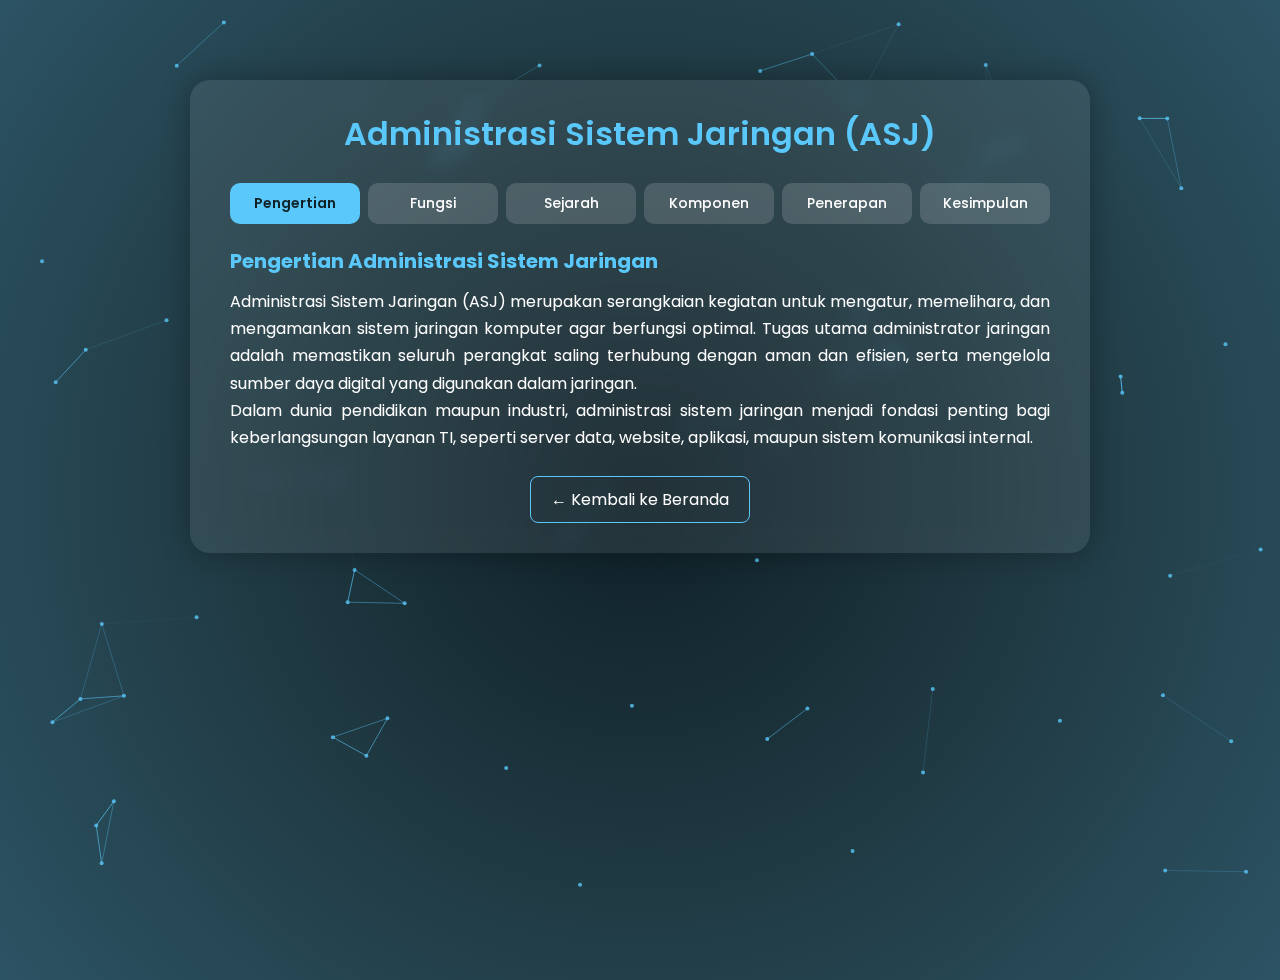
<file: asj.html>
<!DOCTYPE html>
<html lang="id">
<head>
  <meta charset="UTF-8" />
  <meta name="viewport" content="width=device-width, initial-scale=1.0" />
  <title>Administrasi Sistem Jaringan (ASJ)</title>
  <link href="https://fonts.googleapis.com/css2?family=Poppins:wght@400;600&display=swap" rel="stylesheet">
  <style>
    * {
      margin: 0; padding: 0; box-sizing: border-box;
      font-family: 'Poppins', sans-serif;
    }

    body {
      background: radial-gradient(circle at center, #0f2027, #203a43, #2c5364);
      color: #fff;
      overflow-x: hidden;
      position: relative;
      min-height: 100vh;
    }

    /* Background animasi jaringan */
    canvas {
      position: fixed;
      top: 0; left: 0;
      width: 100%; height: 100%;
      z-index: -1;
    }

    .section {
      max-width: 900px;
      margin: 80px auto;
      background: rgba(255,255,255,0.08);
      backdrop-filter: blur(10px);
      border-radius: 20px;
      padding: 30px 40px;
      box-shadow: 0 0 30px rgba(0,0,0,0.3);
      animation: fadeIn 1s ease;
    }

    h1 {
      text-align: center;
      font-weight: 600;
      margin-bottom: 25px;
      color: #5ac8fa;
    }

    .tabs {
      display: flex;
      justify-content: space-between;
      flex-wrap: wrap;
      gap: 8px;
      margin-bottom: 20px;
    }

    .tab {
      flex: 1;
      min-width: 120px;
      text-align: center;
      background: rgba(255,255,255,0.15);
      padding: 10px 5px;
      border-radius: 10px;
      cursor: pointer;
      transition: 0.3s;
      font-size: 14px;
      font-weight: 500;
    }

    .tab:hover {
      background: rgba(255,255,255,0.25);
      transform: scale(1.05);
    }

    .tab.active {
      background: #5ac8fa;
      color: #0f2027;
      font-weight: 600;
    }

    .tab-content {
      display: none;
      animation: fadeIn 0.7s ease;
      line-height: 1.7;
      text-align: justify;
      margin-top: 10px;
    }

    .tab-content h3 {
      color: #5ac8fa;
      margin-bottom: 10px;
      font-size: 20px;
    }

    .tab-content ul {
      list-style: disc;
      margin-left: 25px;
    }

    a.back {
      display: inline-block;
      margin-top: 25px;
      padding: 10px 20px;
      color: #fff;
      border: 1px solid #5ac8fa;
      border-radius: 8px;
      text-decoration: none;
      transition: 0.3s;
    }

    a.back:hover {
      background: #5ac8fa;
      color: #0f2027;
    }

    @keyframes fadeIn {
      from { opacity: 0; transform: translateY(10px); }
      to { opacity: 1; transform: translateY(0); }
    }
  </style>
</head>
<body>
  <canvas id="networkCanvas"></canvas>

  <div class="section">
    <h1>Administrasi Sistem Jaringan (ASJ)</h1>

    <div class="tabs">
      <div class="tab active" data-target="pengertian">Pengertian</div>
      <div class="tab" data-target="fungsi">Fungsi</div>
      <div class="tab" data-target="sejarah">Sejarah</div>
      <div class="tab" data-target="komponen">Komponen</div>
      <div class="tab" data-target="penerapan">Penerapan</div>
      <div class="tab" data-target="kesimpulan">Kesimpulan</div>
    </div>

    <div class="content">
      <div id="pengertian" class="tab-content" style="display:block;">
        <h3>Pengertian Administrasi Sistem Jaringan</h3>
        <p>
          Administrasi Sistem Jaringan (ASJ) merupakan serangkaian kegiatan untuk mengatur, memelihara, dan mengamankan sistem jaringan komputer agar berfungsi optimal. 
          Tugas utama administrator jaringan adalah memastikan seluruh perangkat saling terhubung dengan aman dan efisien, serta mengelola sumber daya digital yang digunakan dalam jaringan.
        </p>
        <p>
          Dalam dunia pendidikan maupun industri, administrasi sistem jaringan menjadi fondasi penting bagi keberlangsungan layanan TI, seperti server data, website, aplikasi, maupun sistem komunikasi internal.
        </p>
      </div>

      <div id="fungsi" class="tab-content">
        <h3>Fungsi Administrasi Sistem Jaringan</h3>
        <ul>
          <li>Mengelola kinerja jaringan agar stabil dan optimal.</li>
          <li>Mengatur hak akses pengguna sesuai kebijakan keamanan.</li>
          <li>Menangani permasalahan teknis seperti koneksi atau konfigurasi server.</li>
          <li>Menjaga sistem dari ancaman siber dan akses tidak sah.</li>
          <li>Memonitor aktivitas jaringan untuk deteksi dini gangguan.</li>
          <li>Membuat sistem cadangan data (backup) secara berkala.</li>
        </ul>
      </div>

      <div id="sejarah" class="tab-content">
        <h3>Sejarah Singkat</h3>
        <p>
          Konsep administrasi jaringan lahir pada era 1960-an bersamaan dengan munculnya ARPANET, cikal bakal internet. 
          Pengelolaan sistem kala itu masih manual, hingga kemudian pada tahun 1990-an, sistem operasi jaringan seperti UNIX, Linux, dan Windows Server memperkenalkan konsep multi-user dan keamanan berbasis hak akses.
        </p>
        <p>
          Seiring kemajuan teknologi, profesi administrator jaringan menjadi krusial untuk menjaga performa, kestabilan, dan keamanan infrastruktur digital organisasi.
        </p>
      </div>

      <div id="komponen" class="tab-content">
        <h3>Komponen Utama</h3>
        <ul>
          <li><b>Server:</b> Menyediakan layanan dan sumber daya jaringan.</li>
          <li><b>Client:</b> Perangkat pengguna yang mengakses server.</li>
          <li><b>Perangkat Jaringan:</b> Router, switch, dan access point.</li>
          <li><b>Sistem Operasi Jaringan:</b> Windows Server, Linux, macOS Server.</li>
          <li><b>Administrator:</b> Pengelola dan pengaman jaringan.</li>
        </ul>
      </div>

      <div id="penerapan" class="tab-content">
        <h3>Penerapan ASJ</h3>
        <p>
          Administrasi jaringan diterapkan di berbagai bidang: sekolah, kantor, hingga pusat data. 
          Administrator bertugas mengatur koneksi antarperangkat, memantau keamanan, serta memastikan layanan seperti e-learning, website, dan database dapat berjalan lancar.
        </p>
      </div>

      <div id="kesimpulan" class="tab-content">
        <h3>Kesimpulan</h3>
        <p>
          Administrasi Sistem Jaringan adalah pilar utama dalam dunia teknologi informasi. 
          Tanpa administrasi yang baik, sistem dapat mengalami gangguan, kebocoran data, atau bahkan berhenti beroperasi. 
          Oleh karena itu, keahlian dalam bidang ini sangat dibutuhkan untuk mendukung keberlanjutan sistem jaringan yang handal dan aman.
        </p>
      </div>
    </div>

    <div style="text-align:center;">
      <a href="index.html" class="back">← Kembali ke Beranda</a>
    </div>
  </div>

  <script>
    // Tab navigation
    const tabs = document.querySelectorAll('.tab');
    const contents = document.querySelectorAll('.tab-content');
    tabs.forEach(tab => {
      tab.addEventListener('click', () => {
        tabs.forEach(t => t.classList.remove('active'));
        tab.classList.add('active');
        contents.forEach(c => c.style.display = 'none');
        document.getElementById(tab.dataset.target).style.display = 'block';
        window.scrollTo({ top: 0, behavior: 'smooth' });
      });
    });

    // Animasi jaringan
    const canvas = document.getElementById('networkCanvas');
    const ctx = canvas.getContext('2d');
    let w, h, particles;
    function init() {
      w = canvas.width = window.innerWidth;
      h = canvas.height = window.innerHeight;
      particles = Array.from({ length: 70 }, () => ({
        x: Math.random() * w,
        y: Math.random() * h,
        vx: (Math.random() - 0.5) * 0.7,
        vy: (Math.random() - 0.5) * 0.7
      }));
    }
    function draw() {
      ctx.clearRect(0, 0, w, h);
      ctx.fillStyle = 'rgba(90,200,250,0.8)';
      for (let p of particles) {
        ctx.beginPath();
        ctx.arc(p.x, p.y, 2, 0, Math.PI * 2);
        ctx.fill();
      }
      for (let i = 0; i < particles.length; i++) {
        for (let j = i + 1; j < particles.length; j++) {
          const dx = particles[i].x - particles[j].x;
          const dy = particles[i].y - particles[j].y;
          const dist = Math.sqrt(dx * dx + dy * dy);
          if (dist < 100) {
            ctx.strokeStyle = 'rgba(90,200,250,' + (1 - dist / 100) + ')';
            ctx.beginPath();
            ctx.moveTo(particles[i].x, particles[i].y);
            ctx.lineTo(particles[j].x, particles[j].y);
            ctx.stroke();
          }
        }
      }
      for (let p of particles) {
        p.x += p.vx;
        p.y += p.vy;
        if (p.x < 0 || p.x > w) p.vx *= -1;
        if (p.y < 0 || p.y > h) p.vy *= -1;
      }
      requestAnimationFrame(draw);
    }
    window.addEventListener('resize', init);
    init();
    draw();
  </script>
</body>
</html>
</file>
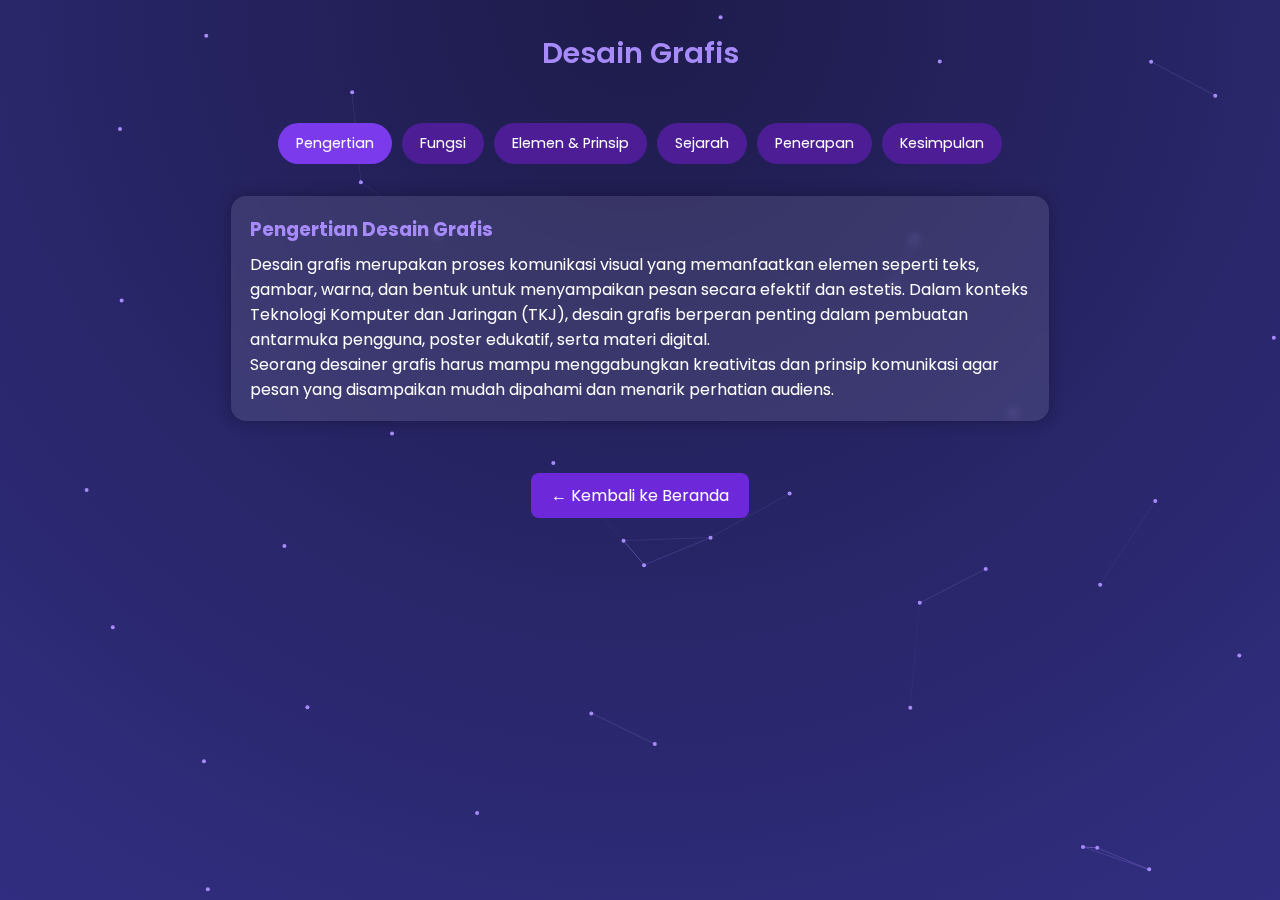
<file: desain-grafis.html>
<!DOCTYPE html>
<html lang="id">
<head>
  <meta charset="UTF-8">
  <meta name="viewport" content="width=device-width, initial-scale=1.0">
  <title>Desain Grafis - CyberClass TKJ</title>
  <link href="https://fonts.googleapis.com/css2?family=Poppins:wght@400;600&display=swap" rel="stylesheet">
  <style>
    * { margin:0; padding:0; box-sizing:border-box; font-family:'Poppins', sans-serif; }
    body {
      background: radial-gradient(circle at top, #1e1b4b, #312e81);
      color: #fff;
      min-height: 100vh;
      overflow-y: auto;
    }
    header { text-align:center; padding:2rem 1rem; }
    header h1 { font-size:1.8rem; color:#a78bfa; font-weight:600; }
    .tabs {
      display:flex; flex-wrap:wrap; justify-content:center; gap:10px; margin:1rem 0;
    }
    .tab {
      background:#4c1d95; padding:10px 18px; border-radius:30px; cursor:pointer;
      transition:0.3s; font-size:0.9rem;
    }
    .tab:hover, .tab.active { background:#7c3aed; }
    .content { max-width:850px; margin:1rem auto; padding:1rem; }
    .card {
      background:rgba(255,255,255,0.1); padding:1.2rem; border-radius:15px;
      box-shadow:0 0 15px rgba(0,0,0,0.3); margin-bottom:1.2rem;
      animation:fadeIn 0.6s ease; backdrop-filter:blur(5px);
    }
    h3 { color:#a78bfa; margin-bottom:0.5rem; }
    ul { padding-left:1.2rem; }
    a.back {
      display:inline-block; background:#6d28d9; padding:10px 20px;
      border-radius:8px; color:#fff; text-decoration:none;
      margin:2rem auto; text-align:center;
    }
    a.back:hover { background:#5b21b6; }
    @keyframes fadeIn {
      from { opacity:0; transform:translateY(10px); }
      to { opacity:1; transform:translateY(0); }
    }
    canvas#networkCanvas {
      position:fixed; top:0; left:0; width:100%; height:100%; z-index:-1;
    }
  </style>
</head>
<body>
  <canvas id="networkCanvas"></canvas>

  <header>
    <h1>Desain Grafis</h1>
  </header>

  <div class="tabs">
    <div class="tab active" data-target="pengertian">Pengertian</div>
    <div class="tab" data-target="fungsi">Fungsi</div>
    <div class="tab" data-target="elemen">Elemen & Prinsip</div>
    <div class="tab" data-target="sejarah">Sejarah</div>
    <div class="tab" data-target="penerapan">Penerapan</div>
    <div class="tab" data-target="kesimpulan">Kesimpulan</div>
  </div>

  <div class="content">
    <div id="pengertian" class="tab-content card" style="display:block;">
      <h3>Pengertian Desain Grafis</h3>
      <p>
        Desain grafis merupakan proses komunikasi visual yang memanfaatkan elemen seperti teks, gambar, warna, dan bentuk untuk menyampaikan pesan secara efektif dan estetis. Dalam konteks Teknologi Komputer dan Jaringan (TKJ), desain grafis berperan penting dalam pembuatan antarmuka pengguna, poster edukatif, serta materi digital.
      </p>
      <p>
        Seorang desainer grafis harus mampu menggabungkan kreativitas dan prinsip komunikasi agar pesan yang disampaikan mudah dipahami dan menarik perhatian audiens.
      </p>
    </div>

    <div id="fungsi" class="tab-content card" style="display:none;">
      <h3>Fungsi Desain Grafis</h3>
      <ul>
        <li>Meningkatkan daya tarik visual suatu produk, aplikasi, atau media informasi.</li>
        <li>Menyampaikan pesan dan informasi dengan cara yang mudah diingat.</li>
        <li>Membangun identitas visual, seperti logo dan branding institusi.</li>
        <li>Mempermudah pemahaman pengguna melalui visualisasi yang jelas dan terarah.</li>
        <li>Mendukung pembuatan konten digital untuk media sosial, promosi, dan pembelajaran.</li>
      </ul>
    </div>

    <div id="elemen" class="tab-content card" style="display:none;">
      <h3>Elemen dan Prinsip Desain Grafis</h3>
      <p><b>Elemen Desain:</b></p>
      <ul>
        <li><b>Garis:</b> Menentukan arah dan membentuk struktur visual.</li>
        <li><b>Bentuk:</b> Menciptakan identitas dari suatu objek atau komposisi.</li>
        <li><b>Warna:</b> Memberikan suasana, emosi, dan penekanan pesan.</li>
        <li><b>Tekstur:</b> Menambah kesan kedalaman atau realistis pada desain.</li>
        <li><b>Ruang:</b> Menentukan keseimbangan dan keteraturan antar elemen.</li>
      </ul>
      <p><b>Prinsip Desain:</b></p>
      <ul>
        <li><b>Keseimbangan:</b> Distribusi visual yang proporsional antara elemen.</li>
        <li><b>Kontras:</b> Menonjolkan perbedaan agar elemen penting terlihat jelas.</li>
        <li><b>Kesatuan:</b> Semua elemen harus saling mendukung untuk tujuan yang sama.</li>
        <li><b>Proporsi:</b> Perbandingan ukuran antar elemen agar visual harmonis.</li>
        <li><b>Ritme:</b> Pola berulang yang menciptakan aliran visual.</li>
      </ul>
    </div>

    <div id="sejarah" class="tab-content card" style="display:none;">
      <h3>Sejarah Desain Grafis</h3>
      <p>
        Desain grafis telah ada sejak manusia pertama kali menggunakan simbol dan gambar sebagai alat komunikasi. Dalam era modern, perkembangan desain grafis dimulai sejak ditemukannya mesin cetak oleh Johannes Gutenberg pada abad ke-15, yang memungkinkan penyebaran informasi visual secara luas.
      </p>
      <p>
        Memasuki abad ke-20, desain grafis berkembang pesat dengan munculnya teknologi komputer dan perangkat lunak seperti Adobe Illustrator, Photoshop, dan CorelDRAW. Kini, desain grafis menjadi bidang multidisiplin yang menggabungkan seni, psikologi, dan teknologi digital.
      </p>
    </div>

    <div id="penerapan" class="tab-content card" style="display:none;">
      <h3>Penerapan Desain Grafis dalam Dunia TKJ</h3>
      <p>
        Dalam jurusan TKJ, desain grafis digunakan untuk mendukung visualisasi sistem jaringan, pembuatan antarmuka aplikasi, serta media pembelajaran digital. Misalnya, dalam perancangan dashboard server, layout web edukasi, dan infografis topologi jaringan.
      </p>
      <p>
        Kemampuan desain grafis juga penting untuk membuat presentasi profesional, laporan proyek, dan identitas visual seperti logo kelas atau organisasi.
      </p>
    </div>

    <div id="kesimpulan" class="tab-content card" style="display:none;">
      <h3>Kesimpulan</h3>
      <p>
        Desain grafis merupakan bagian penting dalam dunia teknologi modern, termasuk bidang jaringan komputer. Dengan menguasai prinsip dasar dan penerapannya, seseorang dapat menciptakan karya visual yang fungsional, informatif, dan estetis.
      </p>
    </div>

    <div style="text-align:center;">
      <a href="index.html" class="back">← Kembali ke Beranda</a>
    </div>
  </div>

  <script>
    // Tab control
    const tabs = document.querySelectorAll(".tab");
    const contents = document.querySelectorAll(".tab-content");
    tabs.forEach(tab => {
      tab.addEventListener("click", () => {
        tabs.forEach(t => t.classList.remove("active"));
        tab.classList.add("active");
        contents.forEach(c => c.style.display = "none");
        document.getElementById(tab.dataset.target).style.display = "block";
        window.scrollTo({ top: 0, behavior: 'smooth' });
      });
    });

    // Network Animation
    const canvas = document.getElementById("networkCanvas");
    const ctx = canvas.getContext("2d");
    let width, height, nodes;

    function resize() {
      width = canvas.width = window.innerWidth;
      height = canvas.height = window.innerHeight;
      nodes = Array.from({ length: 40 }, () => ({
        x: Math.random() * width,
        y: Math.random() * height,
        vx: (Math.random() - 0.5) * 0.6,
        vy: (Math.random() - 0.5) * 0.6
      }));
    }

    function draw() {
      ctx.clearRect(0, 0, width, height);
      for (let i = 0; i < nodes.length; i++) {
        const n = nodes[i];
        n.x += n.vx;
        n.y += n.vy;
        if (n.x < 0 || n.x > width) n.vx *= -1;
        if (n.y < 0 || n.y > height) n.vy *= -1;

        ctx.beginPath();
        ctx.arc(n.x, n.y, 2, 0, Math.PI * 2);
        ctx.fillStyle = "#a78bfa";
        ctx.fill();

        for (let j = i + 1; j < nodes.length; j++) {
          const m = nodes[j];
          const dx = n.x - m.x;
          const dy = n.y - m.y;
          const dist = Math.sqrt(dx * dx + dy * dy);
          if (dist < 120) {
            ctx.strokeStyle = `rgba(167,139,250,${1 - dist / 120})`;
            ctx.lineWidth = 0.5;
            ctx.beginPath();
            ctx.moveTo(n.x, n.y);
            ctx.lineTo(m.x, m.y);
            ctx.stroke();
          }
        }
      }
      requestAnimationFrame(draw);
    }

    window.addEventListener("resize", resize);
    resize();
    draw();
  </script>
</body>
</html>
</file>
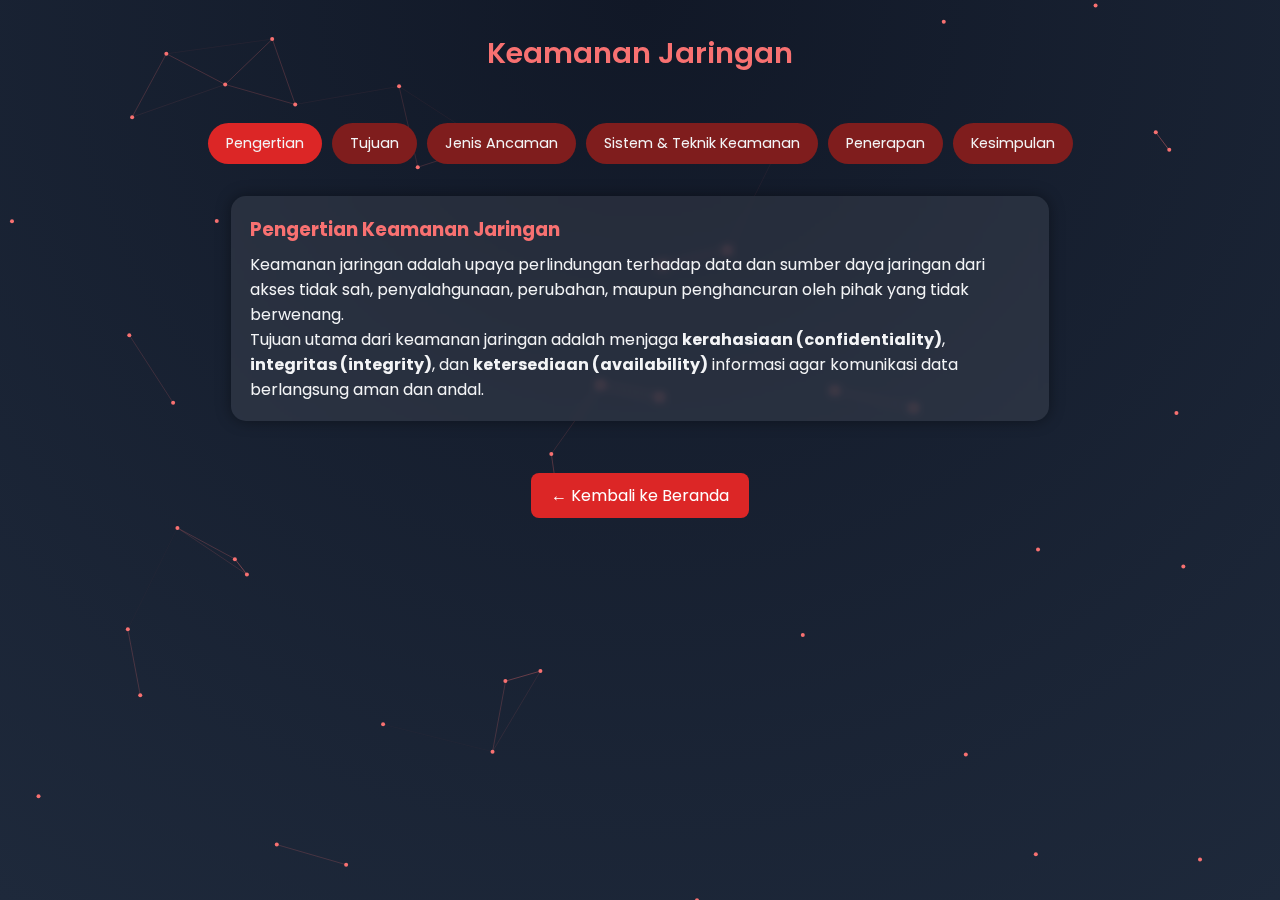
<file: keamanan -jaringan.html>
<!DOCTYPE html>
<html lang="id">
<head>
  <meta charset="UTF-8" />
  <meta name="viewport" content="width=device-width, initial-scale=1.0" />
  <title>Keamanan Jaringan - CyberClass TKJ</title>
  <link href="https://fonts.googleapis.com/css2?family=Poppins:wght@400;600&display=swap" rel="stylesheet" />
  <style>
    * { margin:0; padding:0; box-sizing:border-box; font-family:'Poppins',sans-serif; }
    body {
      background: radial-gradient(circle at top, #111827, #1e293b);
      color:#f3f4f6;
      min-height:100vh;
      overflow-y:auto;
    }
    header { text-align:center; padding:2rem 1rem; }
    header h1 { font-size:1.8rem; color:#f87171; font-weight:600; }
    .tabs {
      display:flex; flex-wrap:wrap; justify-content:center; gap:10px; margin:1rem 0;
    }
    .tab {
      background:#7f1d1d; padding:10px 18px; border-radius:30px;
      cursor:pointer; transition:0.3s; font-size:0.9rem;
    }
    .tab:hover, .tab.active { background:#dc2626; }
    .content { max-width:850px; margin:1rem auto; padding:1rem; }
    .card {
      background:rgba(255,255,255,0.08);
      padding:1.2rem; border-radius:15px;
      box-shadow:0 0 15px rgba(0,0,0,0.4);
      margin-bottom:1.2rem;
      animation:fadeIn 0.6s ease;
      backdrop-filter:blur(5px);
    }
    h3 { color:#f87171; margin-bottom:0.5rem; }
    ul { padding-left:1.2rem; }
    a.back {
      display:inline-block; background:#dc2626;
      padding:10px 20px; border-radius:8px; color:#fff;
      text-decoration:none; margin:2rem auto; text-align:center;
    }
    a.back:hover { background:#b91c1c; }
    @keyframes fadeIn {
      from{opacity:0;transform:translateY(10px);}
      to{opacity:1;transform:translateY(0);}
    }
    canvas#networkCanvas {
      position:fixed; top:0; left:0; width:100%; height:100%; z-index:-1;
    }
  </style>
</head>
<body>
  <canvas id="networkCanvas"></canvas>

  <header>
    <h1>Keamanan Jaringan</h1>
  </header>

  <div class="tabs">
    <div class="tab active" data-target="pengertian">Pengertian</div>
    <div class="tab" data-target="tujuan">Tujuan</div>
    <div class="tab" data-target="ancaman">Jenis Ancaman</div>
    <div class="tab" data-target="sistem">Sistem & Teknik Keamanan</div>
    <div class="tab" data-target="penerapan">Penerapan</div>
    <div class="tab" data-target="kesimpulan">Kesimpulan</div>
  </div>

  <div class="content">
    <div id="pengertian" class="tab-content card" style="display:block;">
      <h3>Pengertian Keamanan Jaringan</h3>
      <p>
        Keamanan jaringan adalah upaya perlindungan terhadap data dan sumber daya jaringan dari akses tidak sah, penyalahgunaan, perubahan, maupun penghancuran oleh pihak yang tidak berwenang.
      </p>
      <p>
        Tujuan utama dari keamanan jaringan adalah menjaga <b>kerahasiaan (confidentiality)</b>, <b>integritas (integrity)</b>, dan <b>ketersediaan (availability)</b> informasi agar komunikasi data berlangsung aman dan andal.
      </p>
    </div>

    <div id="tujuan" class="tab-content card" style="display:none;">
      <h3>Tujuan Keamanan Jaringan</h3>
      <ul>
        <li>Melindungi data dan sistem dari akses ilegal atau peretasan.</li>
        <li>Menjaga keaslian dan keutuhan informasi selama proses transmisi.</li>
        <li>Menjamin layanan jaringan tetap tersedia bagi pengguna yang berhak.</li>
        <li>Mencegah kerugian finansial dan reputasi akibat serangan siber.</li>
        <li>Menjaga kepercayaan pengguna terhadap sistem jaringan yang digunakan.</li>
      </ul>
    </div>

    <div id="ancaman" class="tab-content card" style="display:none;">
      <h3>Jenis-Jenis Ancaman Jaringan</h3>
      <ul>
        <li><b>Malware:</b> Perangkat lunak berbahaya seperti virus, worm, dan trojan yang merusak sistem.</li>
        <li><b>Phishing:</b> Upaya untuk mencuri data sensitif dengan menyamar sebagai pihak terpercaya.</li>
        <li><b>DoS/DDoS:</b> Serangan yang membanjiri server agar tidak bisa diakses.</li>
        <li><b>Man-in-the-Middle (MitM):</b> Penyusupan yang memantau atau mengubah komunikasi antar pihak.</li>
        <li><b>Social Engineering:</b> Manipulasi psikologis untuk mendapatkan akses ilegal ke sistem.</li>
      </ul>
    </div>

    <div id="sistem" class="tab-content card" style="display:none;">
      <h3>Sistem dan Teknik Keamanan Jaringan</h3>
      <ul>
        <li><b>Firewall:</b> Sistem yang memantau dan mengontrol lalu lintas jaringan berdasarkan kebijakan keamanan.</li>
        <li><b>Antivirus dan Antimalware:</b> Melindungi perangkat dari perangkat lunak berbahaya.</li>
        <li><b>Enkripsi:</b> Teknik mengubah data menjadi bentuk tidak terbaca untuk menjaga kerahasiaannya.</li>
        <li><b>VPN (Virtual Private Network):</b> Mengamankan komunikasi data dengan membuat jalur terenkripsi.</li>
        <li><b>IDS/IPS (Intrusion Detection/Prevention System):</b> Mendeteksi dan mencegah upaya penyusupan.</li>
        <li><b>Authentication dan Access Control:</b> Menentukan siapa yang boleh mengakses sumber daya tertentu.</li>
      </ul>
    </div>

    <div id="penerapan" class="tab-content card" style="display:none;">
      <h3>Penerapan Keamanan Jaringan di Dunia TKJ</h3>
      <p>
        Dalam pembelajaran TKJ, keamanan jaringan menjadi aspek penting dalam konfigurasi server, manajemen user, dan penerapan sistem keamanan. Siswa diajarkan untuk menggunakan firewall, mengenali ancaman siber, serta menerapkan protokol keamanan.
      </p>
      <p>
        Di dunia industri, keamanan jaringan diterapkan dalam sistem data center, perkantoran, dan lembaga pemerintahan untuk melindungi data rahasia dan mencegah kebocoran informasi.
      </p>
    </div>

    <div id="kesimpulan" class="tab-content card" style="display:none;">
      <h3>Kesimpulan</h3>
      <p>
        Keamanan jaringan merupakan bagian krusial dalam dunia teknologi informasi. Dengan memahami berbagai ancaman dan teknik perlindungan, profesional TKJ mampu membangun jaringan yang kuat, aman, dan terpercaya.
      </p>
    </div>

    <div style="text-align:center;">
      <a href="index.html" class="back">← Kembali ke Beranda</a>
    </div>
  </div>

  <script>
    // Tab controller
    const tabs = document.querySelectorAll(".tab");
    const contents = document.querySelectorAll(".tab-content");
    tabs.forEach(tab => {
      tab.addEventListener("click", () => {
        tabs.forEach(t => t.classList.remove("active"));
        tab.classList.add("active");
        contents.forEach(c => c.style.display = "none");
        document.getElementById(tab.dataset.target).style.display = "block";
        window.scrollTo({ top: 0, behavior: 'smooth' });
      });
    });

    // Background animation
    const canvas = document.getElementById("networkCanvas");
    const ctx = canvas.getContext("2d");
    let width, height, nodes;

    function resize() {
      width = canvas.width = window.innerWidth;
      height = canvas.height = window.innerHeight;
      nodes = Array.from({ length: 45 }, () => ({
        x: Math.random() * width,
        y: Math.random() * height,
        vx: (Math.random() - 0.5) * 0.5,
        vy: (Math.random() - 0.5) * 0.5
      }));
    }

    function draw() {
      ctx.clearRect(0, 0, width, height);
      for (let i = 0; i < nodes.length; i++) {
        const n = nodes[i];
        n.x += n.vx; n.y += n.vy;
        if (n.x < 0 || n.x > width) n.vx *= -1;
        if (n.y < 0 || n.y > height) n.vy *= -1;

        ctx.beginPath();
        ctx.arc(n.x, n.y, 2, 0, Math.PI * 2);
        ctx.fillStyle = "#f87171";
        ctx.fill();

        for (let j = i + 1; j < nodes.length; j++) {
          const m = nodes[j];
          const dx = n.x - m.x;
          const dy = n.y - m.y;
          const dist = Math.sqrt(dx * dx + dy * dy);
          if (dist < 120) {
            ctx.strokeStyle = `rgba(248,113,113,${1 - dist / 120})`;
            ctx.lineWidth = 0.5;
            ctx.beginPath();
            ctx.moveTo(n.x, n.y);
            ctx.lineTo(m.x, m.y);
            ctx.stroke();
          }
        }
      }
      requestAnimationFrame(draw);
    }

    window.addEventListener("resize", resize);
    resize();
    draw();
  </script>
</body>
</html>
</file>
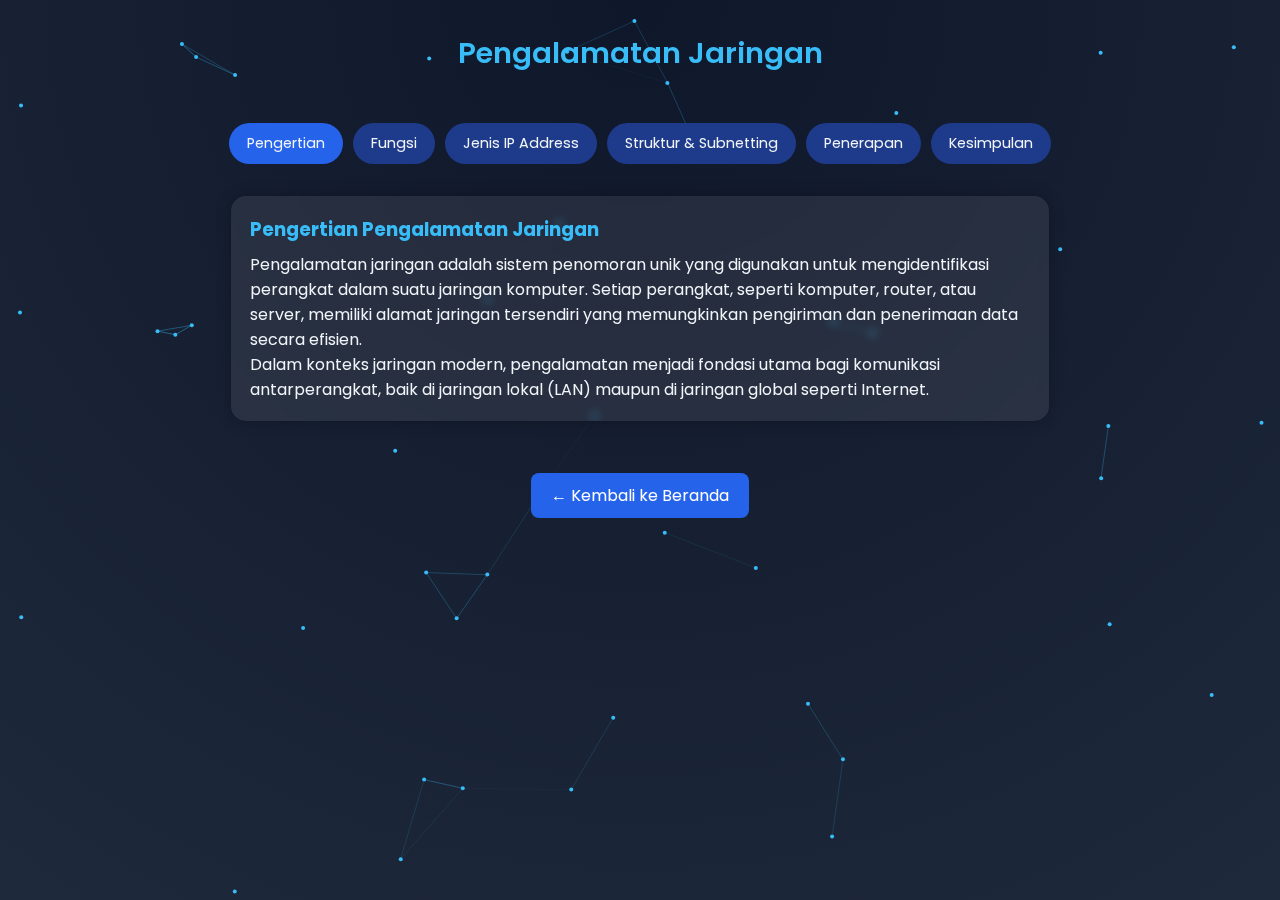
<file: pengalamatan_jaringan.html>
<!DOCTYPE html>
<html lang="id">
<head>
  <meta charset="UTF-8" />
  <meta name="viewport" content="width=device-width, initial-scale=1.0" />
  <title>Pengalamatan Jaringan - CyberClass TKJ</title>
  <link href="https://fonts.googleapis.com/css2?family=Poppins:wght@400;600&display=swap" rel="stylesheet" />
  <style>
    * { margin:0; padding:0; box-sizing:border-box; font-family:'Poppins',sans-serif; }
    body {
      background: radial-gradient(circle at top, #0f172a, #1e293b);
      color:#f1f5f9;
      min-height:100vh;
      overflow-y:auto;
    }
    header { text-align:center; padding:2rem 1rem; }
    header h1 { font-size:1.8rem; color:#38bdf8; font-weight:600; }
    .tabs {
      display:flex; flex-wrap:wrap; justify-content:center; gap:10px; margin:1rem 0;
    }
    .tab {
      background:#1e3a8a; padding:10px 18px; border-radius:30px;
      cursor:pointer; transition:0.3s; font-size:0.9rem;
    }
    .tab:hover, .tab.active { background:#2563eb; }
    .content { max-width:850px; margin:1rem auto; padding:1rem; }
    .card {
      background:rgba(255,255,255,0.08);
      padding:1.2rem; border-radius:15px;
      box-shadow:0 0 15px rgba(0,0,0,0.3);
      margin-bottom:1.2rem;
      animation:fadeIn 0.6s ease;
      backdrop-filter:blur(5px);
    }
    h3 { color:#38bdf8; margin-bottom:0.5rem; }
    ul { padding-left:1.2rem; }
    a.back {
      display:inline-block; background:#2563eb;
      padding:10px 20px; border-radius:8px; color:#fff;
      text-decoration:none; margin:2rem auto; text-align:center;
    }
    a.back:hover { background:#1e40af; }
    @keyframes fadeIn {
      from{opacity:0;transform:translateY(10px);}
      to{opacity:1;transform:translateY(0);}
    }
    canvas#networkCanvas {
      position:fixed; top:0; left:0; width:100%; height:100%; z-index:-1;
    }
  </style>
</head>
<body>
  <canvas id="networkCanvas"></canvas>

  <header>
    <h1>Pengalamatan Jaringan</h1>
  </header>

  <div class="tabs">
    <div class="tab active" data-target="pengertian">Pengertian</div>
    <div class="tab" data-target="fungsi">Fungsi</div>
    <div class="tab" data-target="jenis">Jenis IP Address</div>
    <div class="tab" data-target="struktur">Struktur & Subnetting</div>
    <div class="tab" data-target="penerapan">Penerapan</div>
    <div class="tab" data-target="kesimpulan">Kesimpulan</div>
  </div>

  <div class="content">
    <div id="pengertian" class="tab-content card" style="display:block;">
      <h3>Pengertian Pengalamatan Jaringan</h3>
      <p>
        Pengalamatan jaringan adalah sistem penomoran unik yang digunakan untuk mengidentifikasi perangkat dalam suatu jaringan komputer. Setiap perangkat, seperti komputer, router, atau server, memiliki alamat jaringan tersendiri yang memungkinkan pengiriman dan penerimaan data secara efisien.
      </p>
      <p>
        Dalam konteks jaringan modern, pengalamatan menjadi fondasi utama bagi komunikasi antarperangkat, baik di jaringan lokal (LAN) maupun di jaringan global seperti Internet.
      </p>
    </div>

    <div id="fungsi" class="tab-content card" style="display:none;">
      <h3>Fungsi Pengalamatan Jaringan</h3>
      <ul>
        <li>Mengidentifikasi perangkat di dalam jaringan agar dapat saling berkomunikasi.</li>
        <li>Menentukan jalur pengiriman data antar node jaringan.</li>
        <li>Memudahkan pengelolaan jaringan seperti routing dan segmentasi.</li>
        <li>Menjamin keamanan dan efisiensi dalam transfer informasi.</li>
      </ul>
    </div>

    <div id="jenis" class="tab-content card" style="display:none;">
      <h3>Jenis-Jenis IP Address</h3>
      <p><b>1. IPv4 (Internet Protocol version 4)</b></p>
      <p>
        IPv4 merupakan versi alamat IP paling banyak digunakan, terdiri dari 32 bit dan ditulis dalam empat oktet (contoh: 192.168.1.1). IPv4 memiliki sekitar 4 miliar kombinasi alamat, namun kini mulai terbatas karena pertumbuhan jumlah perangkat.
      </p>
      <p><b>2. IPv6 (Internet Protocol version 6)</b></p>
      <p>
        IPv6 adalah versi terbaru dengan panjang 128 bit yang mampu menghasilkan lebih dari 3,4×10³⁸ kombinasi alamat. Format penulisannya menggunakan heksadesimal, misalnya <i>2001:0db8:85a3:0000:0000:8a2e:0370:7334</i>. IPv6 juga menyediakan keamanan dan efisiensi routing yang lebih baik.
      </p>
      <p><b>3. IP Publik dan IP Privat</b></p>
      <ul>
        <li><b>IP Publik:</b> Digunakan untuk mengidentifikasi perangkat yang terhubung langsung ke internet.</li>
        <li><b>IP Privat:</b> Digunakan di dalam jaringan lokal (LAN) dan tidak dapat diakses langsung dari luar.</li>
      </ul>
    </div>

    <div id="struktur" class="tab-content card" style="display:none;">
      <h3>Struktur dan Subnetting</h3>
      <p>
        Struktur alamat IP dibagi menjadi dua bagian: <b>Network ID</b> dan <b>Host ID</b>. Network ID menunjukkan identitas jaringan, sedangkan Host ID menunjukkan perangkat di dalam jaringan tersebut.
      </p>
      <p>
        <b>Subnetting</b> adalah teknik untuk membagi jaringan besar menjadi beberapa jaringan kecil (subnet) agar manajemen dan keamanan jaringan lebih mudah. Subnetting juga membantu mengoptimalkan penggunaan alamat IP.
      </p>
      <ul>
        <li>Subnet mask menentukan bagian network dan host pada alamat IP.</li>
        <li>Contoh: IP 192.168.1.0 dengan subnet mask 255.255.255.0 memiliki 256 alamat host.</li>
        <li>Dalam subnetting, setiap subnet memiliki alamat jaringan dan broadcast tersendiri.</li>
      </ul>
    </div>

    <div id="penerapan" class="tab-content card" style="display:none;">
      <h3>Penerapan dalam Dunia TKJ</h3>
      <p>
        Pengalamatan jaringan digunakan dalam berbagai kegiatan teknis, seperti konfigurasi router, setting IP pada komputer, dan pembuatan topologi jaringan. Di dunia industri, kemampuan mengatur IP Address sangat penting untuk menjaga kestabilan dan keamanan jaringan.
      </p>
      <p>
        Selain itu, dalam pembelajaran TKJ, pengalamatan menjadi dasar dalam materi konfigurasi server, subnetting, dan virtualisasi jaringan.
      </p>
    </div>

    <div id="kesimpulan" class="tab-content card" style="display:none;">
      <h3>Kesimpulan</h3>
      <p>
        Pengalamatan jaringan merupakan aspek fundamental dalam dunia jaringan komputer. Dengan memahami struktur, jenis, dan penerapannya, siswa TKJ dapat mengelola serta mengamankan jaringan dengan lebih profesional dan efisien.
      </p>
    </div>

    <div style="text-align:center;">
      <a href="index.html" class="back">← Kembali ke Beranda</a>
    </div>
  </div>

  <script>
    // Tab control
    const tabs = document.querySelectorAll(".tab");
    const contents = document.querySelectorAll(".tab-content");
    tabs.forEach(tab => {
      tab.addEventListener("click", () => {
        tabs.forEach(t => t.classList.remove("active"));
        tab.classList.add("active");
        contents.forEach(c => c.style.display = "none");
        document.getElementById(tab.dataset.target).style.display = "block";
        window.scrollTo({ top: 0, behavior: 'smooth' });
      });
    });

    // Network animation
    const canvas = document.getElementById("networkCanvas");
    const ctx = canvas.getContext("2d");
    let width, height, nodes;

    function resize() {
      width = canvas.width = window.innerWidth;
      height = canvas.height = window.innerHeight;
      nodes = Array.from({ length: 45 }, () => ({
        x: Math.random() * width,
        y: Math.random() * height,
        vx: (Math.random() - 0.5) * 0.5,
        vy: (Math.random() - 0.5) * 0.5
      }));
    }

    function draw() {
      ctx.clearRect(0, 0, width, height);
      for (let i = 0; i < nodes.length; i++) {
        const n = nodes[i];
        n.x += n.vx; n.y += n.vy;
        if (n.x < 0 || n.x > width) n.vx *= -1;
        if (n.y < 0 || n.y > height) n.vy *= -1;

        ctx.beginPath();
        ctx.arc(n.x, n.y, 2, 0, Math.PI * 2);
        ctx.fillStyle = "#38bdf8";
        ctx.fill();

        for (let j = i + 1; j < nodes.length; j++) {
          const m = nodes[j];
          const dx = n.x - m.x;
          const dy = n.y - m.y;
          const dist = Math.sqrt(dx * dx + dy * dy);
          if (dist < 120) {
            ctx.strokeStyle = `rgba(56,189,248,${1 - dist / 120})`;
            ctx.lineWidth = 0.5;
            ctx.beginPath();
            ctx.moveTo(n.x, n.y);
            ctx.lineTo(m.x, m.y);
            ctx.stroke();
          }
        }
      }
      requestAnimationFrame(draw);
    }

    window.addEventListener("resize", resize);
    resize();
    draw();
  </script>
</body>
</html>
</file>
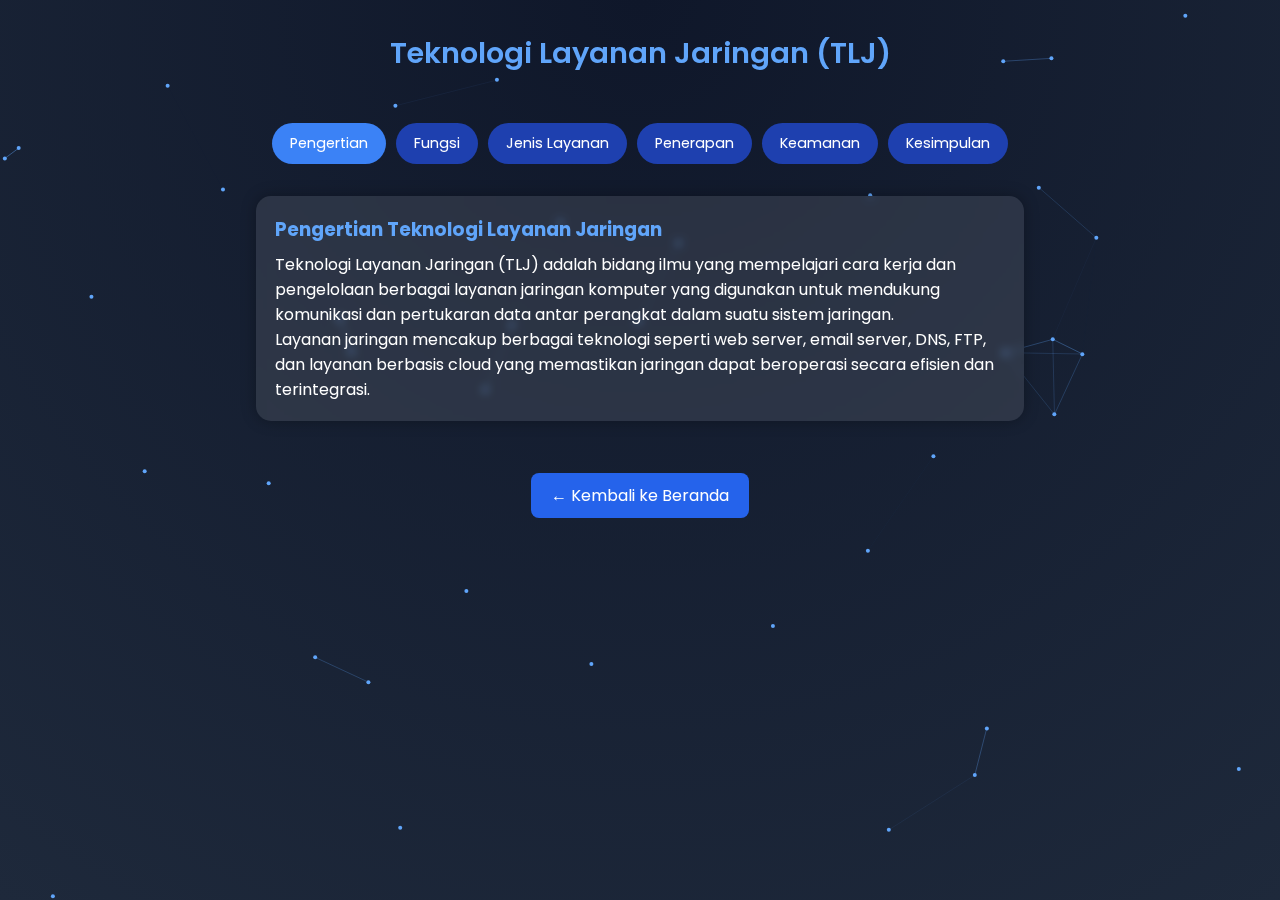
<file: tlj.html>
<!DOCTYPE html>
<html lang="id">
<head>
  <meta charset="UTF-8">
  <meta name="viewport" content="width=device-width, initial-scale=1.0">
  <title>Teknologi Layanan Jaringan (TLJ)</title>
  <link href="https://fonts.googleapis.com/css2?family=Poppins:wght@400;600&display=swap" rel="stylesheet">
  <style>
    * { margin:0; padding:0; box-sizing:border-box; font-family:'Poppins', sans-serif; }
    body {
      background: radial-gradient(circle at top, #0f172a, #1e293b);
      color: #fff;
      min-height: 100vh;
      overflow-y: auto;
    }
    header { text-align:center; padding:2rem 1rem; }
    header h1 { font-size:1.8rem; color:#60a5fa; font-weight:600; }
    .tabs {
      display:flex; flex-wrap:wrap; justify-content:center; gap:10px; margin:1rem 0;
    }
    .tab {
      background:#1e40af; padding:10px 18px; border-radius:30px; cursor:pointer;
      transition:0.3s; font-size:0.9rem;
    }
    .tab:hover, .tab.active { background:#3b82f6; }
    .content { max-width:800px; margin:1rem auto; padding:1rem; }
    .card {
      background:rgba(255,255,255,0.1); padding:1.2rem; border-radius:15px;
      box-shadow:0 0 15px rgba(0,0,0,0.3); margin-bottom:1.2rem;
      animation:fadeIn 0.6s ease; backdrop-filter:blur(5px);
    }
    h3 { color:#60a5fa; margin-bottom:0.5rem; }
    ul { padding-left:1.2rem; }
    a.back {
      display:inline-block; background:#2563eb; padding:10px 20px;
      border-radius:8px; color:#fff; text-decoration:none;
      margin:2rem auto; text-align:center;
    }
    a.back:hover { background:#1d4ed8; }
    @keyframes fadeIn {
      from { opacity:0; transform:translateY(10px); }
      to { opacity:1; transform:translateY(0); }
    }
    canvas#networkCanvas {
      position:fixed; top:0; left:0; width:100%; height:100%; z-index:-1;
    }
  </style>
</head>
<body>
  <canvas id="networkCanvas"></canvas>

  <header>
    <h1>Teknologi Layanan Jaringan (TLJ)</h1>
  </header>

  <div class="tabs">
    <div class="tab active" data-target="pengertian">Pengertian</div>
    <div class="tab" data-target="fungsi">Fungsi</div>
    <div class="tab" data-target="jenis">Jenis Layanan</div>
    <div class="tab" data-target="penerapan">Penerapan</div>
    <div class="tab" data-target="keamanan">Keamanan</div>
    <div class="tab" data-target="kesimpulan">Kesimpulan</div>
  </div>

  <div class="content">
    <div id="pengertian" class="tab-content card" style="display:block;">
      <h3>Pengertian Teknologi Layanan Jaringan</h3>
      <p>
        Teknologi Layanan Jaringan (TLJ) adalah bidang ilmu yang mempelajari cara kerja dan pengelolaan berbagai layanan jaringan komputer yang digunakan untuk mendukung komunikasi dan pertukaran data antar perangkat dalam suatu sistem jaringan.
      </p>
      <p>
        Layanan jaringan mencakup berbagai teknologi seperti web server, email server, DNS, FTP, dan layanan berbasis cloud yang memastikan jaringan dapat beroperasi secara efisien dan terintegrasi.
      </p>
    </div>

    <div id="fungsi" class="tab-content card" style="display:none;">
      <h3>Fungsi Teknologi Layanan Jaringan</h3>
      <ul>
        <li>Menjadi sarana komunikasi dan pertukaran data antar perangkat dan pengguna.</li>
        <li>Menyediakan layanan seperti penyimpanan, pengelolaan, dan distribusi informasi.</li>
        <li>Mempermudah kolaborasi antar pengguna melalui layanan berbasis jaringan.</li>
        <li>Mendukung operasional sistem informasi pada perusahaan atau instansi.</li>
        <li>Menyediakan akses ke sumber daya jaringan secara aman dan efisien.</li>
      </ul>
    </div>

    <div id="jenis" class="tab-content card" style="display:none;">
      <h3>Jenis-Jenis Layanan Jaringan</h3>
      <ul>
        <li><b>Web Server:</b> Menyediakan layanan akses halaman web melalui protokol HTTP/HTTPS.</li>
        <li><b>DNS (Domain Name System):</b> Mengubah nama domain menjadi alamat IP agar mudah diakses.</li>
        <li><b>FTP (File Transfer Protocol):</b> Layanan untuk mengunggah dan mengunduh file melalui jaringan.</li>
        <li><b>Email Server:</b> Mengatur pengiriman dan penerimaan surat elektronik antar pengguna.</li>
        <li><b>DHCP:</b> Memberikan alamat IP secara otomatis kepada perangkat yang terhubung ke jaringan.</li>
        <li><b>Cloud Services:</b> Menyediakan layanan berbasis internet seperti penyimpanan dan aplikasi daring.</li>
      </ul>
    </div>

    <div id="penerapan" class="tab-content card" style="display:none;">
      <h3>Penerapan Teknologi Layanan Jaringan</h3>
      <p>
        TLJ banyak diterapkan dalam berbagai bidang, seperti pendidikan, bisnis, pemerintahan, dan industri. 
        Contohnya, sekolah menggunakan layanan jaringan untuk sistem e-learning, sedangkan perusahaan memanfaatkan cloud computing untuk manajemen data dan kolaborasi tim.
      </p>
      <p>
        Administrator jaringan harus mampu mengelola konfigurasi server, melakukan pemantauan, serta memastikan layanan berjalan tanpa gangguan dan aman dari serangan.
      </p>
    </div>

    <div id="keamanan" class="tab-content card" style="display:none;">
      <h3>Keamanan Layanan Jaringan</h3>
      <p>
        Dalam penerapan TLJ, keamanan menjadi aspek utama. Serangan siber dapat menyebabkan kebocoran data atau kerusakan sistem. 
        Oleh karena itu, diperlukan penerapan firewall, enkripsi, VPN, serta sistem deteksi intrusi (IDS) untuk menjaga keamanan layanan jaringan.
      </p>
    </div>

    <div id="kesimpulan" class="tab-content card" style="display:none;">
      <h3>Kesimpulan</h3>
      <p>
        Teknologi Layanan Jaringan merupakan fondasi penting dalam sistem komunikasi modern. 
        Dengan pengelolaan yang tepat, TLJ mampu mendukung produktivitas, efisiensi, dan keamanan jaringan dalam berbagai sektor kehidupan.
      </p>
    </div>

    <div style="text-align:center;">
      <a href="index.html" class="back">← Kembali ke Beranda</a>
    </div>
  </div>

  <script>
    // Tab Control
    const tabs = document.querySelectorAll(".tab");
    const contents = document.querySelectorAll(".tab-content");
    tabs.forEach(tab => {
      tab.addEventListener("click", () => {
        tabs.forEach(t => t.classList.remove("active"));
        tab.classList.add("active");
        contents.forEach(c => c.style.display = "none");
        document.getElementById(tab.dataset.target).style.display = "block";
        window.scrollTo({ top: 0, behavior: 'smooth' });
      });
    });

    // Network Animation
    const canvas = document.getElementById("networkCanvas");
    const ctx = canvas.getContext("2d");
    let width, height, nodes;

    function resize() {
      width = canvas.width = window.innerWidth;
      height = canvas.height = window.innerHeight;
      nodes = Array.from({ length: 40 }, () => ({
        x: Math.random() * width,
        y: Math.random() * height,
        vx: (Math.random() - 0.5) * 0.6,
        vy: (Math.random() - 0.5) * 0.6
      }));
    }

    function draw() {
      ctx.clearRect(0, 0, width, height);
      for (let i = 0; i < nodes.length; i++) {
        const n = nodes[i];
        n.x += n.vx;
        n.y += n.vy;
        if (n.x < 0 || n.x > width) n.vx *= -1;
        if (n.y < 0 || n.y > height) n.vy *= -1;

        ctx.beginPath();
        ctx.arc(n.x, n.y, 2, 0, Math.PI * 2);
        ctx.fillStyle = "#60a5fa";
        ctx.fill();

        for (let j = i + 1; j < nodes.length; j++) {
          const m = nodes[j];
          const dx = n.x - m.x;
          const dy = n.y - m.y;
          const dist = Math.sqrt(dx * dx + dy * dy);
          if (dist < 120) {
            ctx.strokeStyle = `rgba(96,165,250,${1 - dist / 120})`;
            ctx.lineWidth = 0.5;
            ctx.beginPath();
            ctx.moveTo(n.x, n.y);
            ctx.lineTo(m.x, m.y);
            ctx.stroke();
          }
        }
      }
      requestAnimationFrame(draw);
    }

    window.addEventListener("resize", resize);
    resize();
    draw();
  </script>
</body>
</html>
</file>
